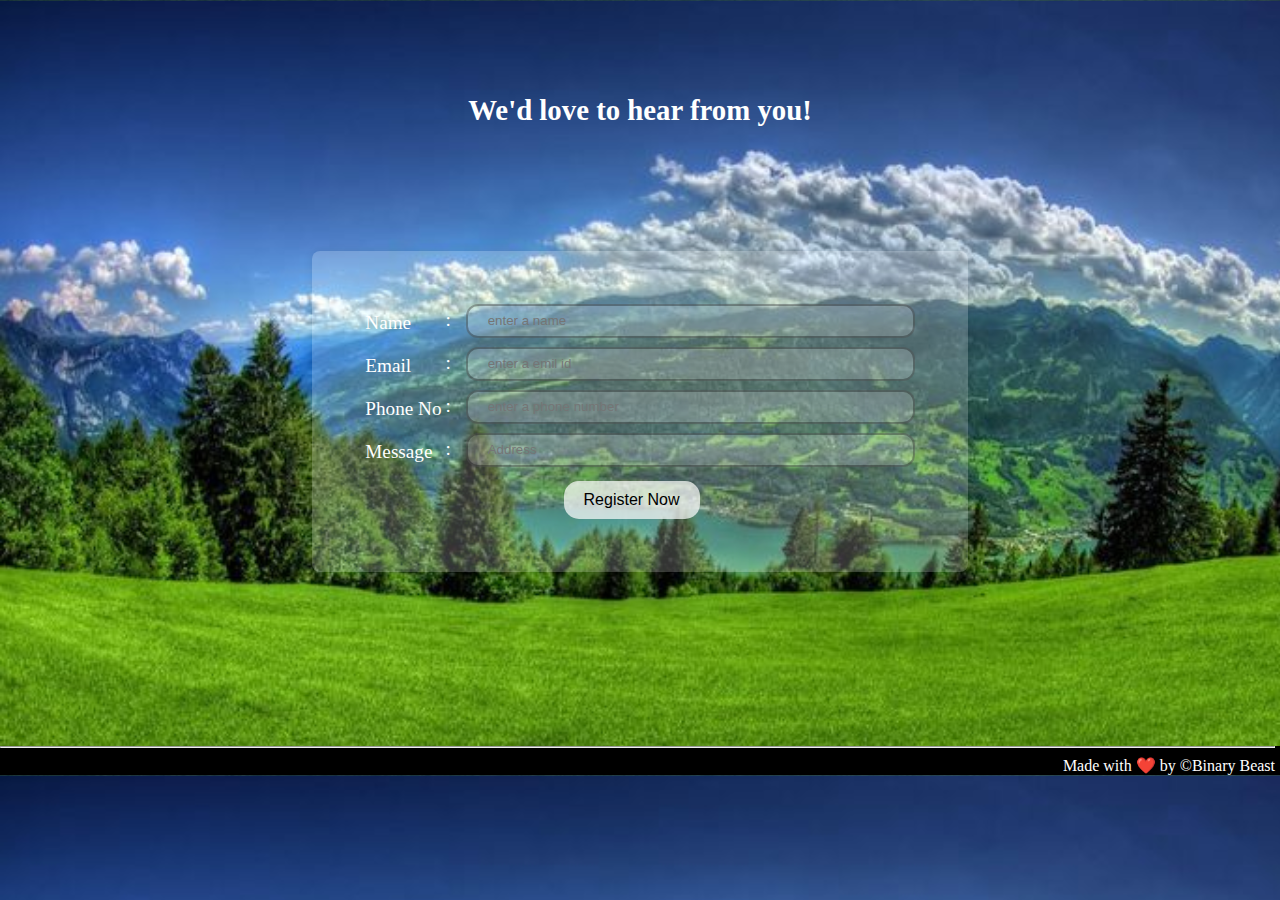
<file: contact.html>
<!DOCTYPE html>
<html lang="en">
<head>

	<title>Contact us</title>
	<link rel="stylesheet" href="painting.css">
</head>
<body class="bg"  bgcolor="black">
	<center><div class="H2"><h2>We'd love to hear from you!</h2></div><br></center>
	<div class="size"><center>
		<table class="container">
			<form> <br><tr><td>Name</td>
				<td>: <input type="text" placeholder="enter a name"  ></td>
									</tr></form>
							<tr><td>Email</td>
								<td>: <input type="email" placeholder="enter a emil id"></td>
									</tr>
							<tr><td>Phone No </td>
								<td>: <input type="number" placeholder="enter a phone number" ></td>
									</tr>
							<tr><td>Message</td>
								<td>: <input type="text" placeholder="Address"></td></tr>
								<tr><td></td><td><button class="reg">Register Now</button></td>
								</tr>					
		</table>
	</center></div>
	<div class="dev-info" style="margin-top:154px ;">
		<hr>
		<span>Made with ❤️ by</span>
		<a href="index.html" target="_blank" class="acolor">&copyBinary Beast
		</a>
	</div>
</body>

</html>
</file>
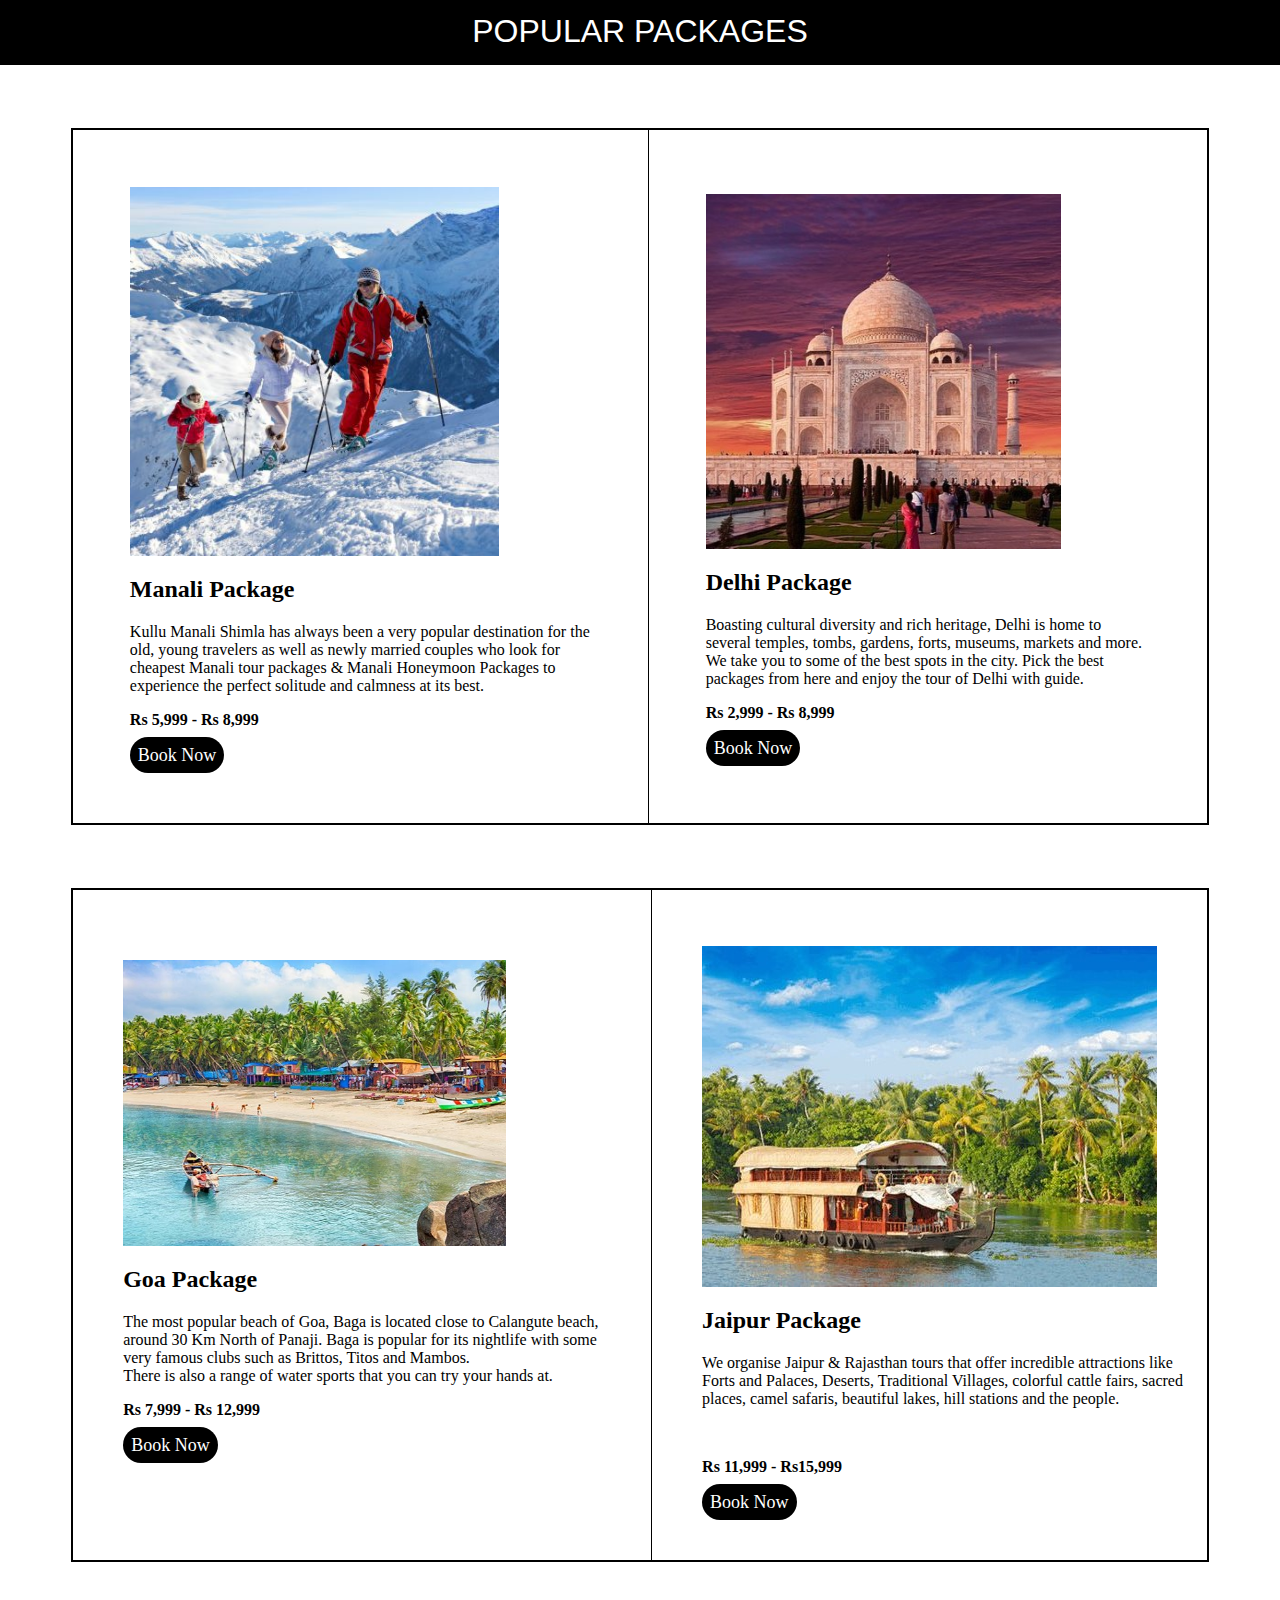
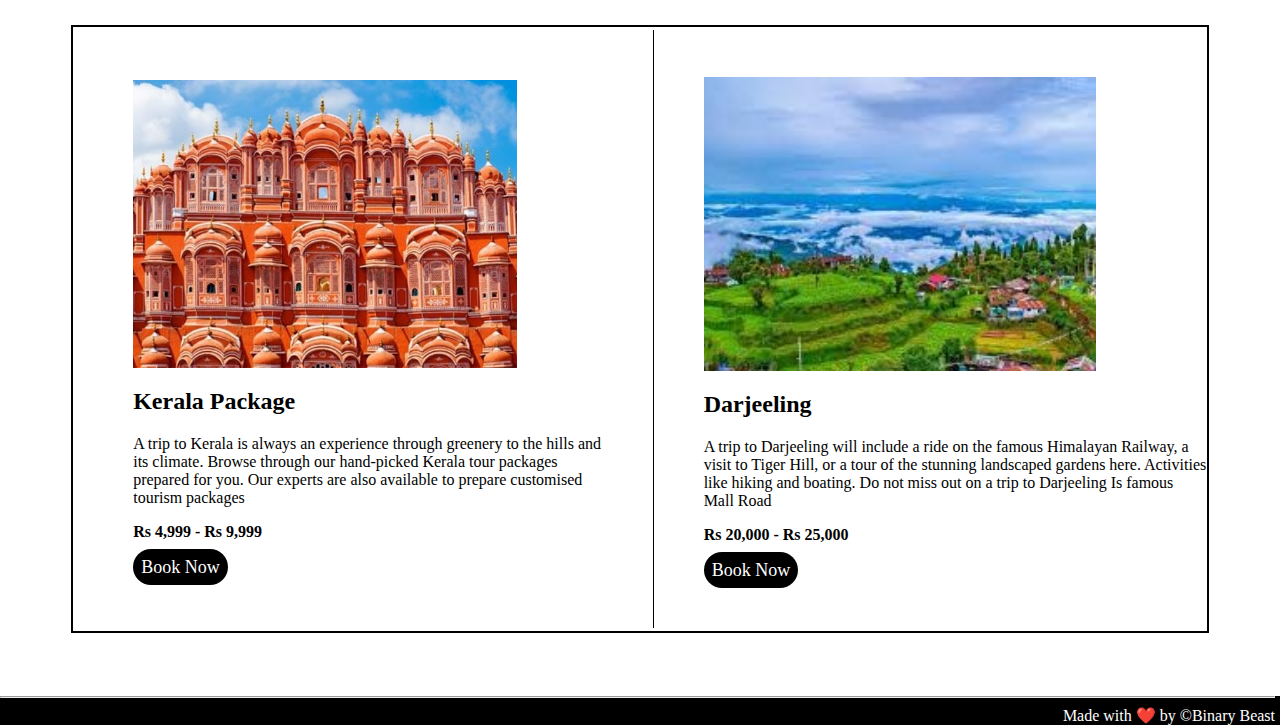
<file: places.html>
<head>
  <link rel="stylesheet" href="painting.css">
</head>


<body>
  
<p class="head_place"> popular packages</p>

<div class="align_img">
      <div class="img1 hov">
        <img src="img/img-1.jpg" width="80%" alt="Manali_">      
        <h2>Manali Package</h2>
        <p>Kullu Manali Shimla has always been a very popular destination for the old, young travelers as well as newly married couples who look for cheapest Manali tour packages & Manali Honeymoon Packages to experience the perfect solitude and calmness at its best.</p>
        <p class="big">Rs 5,999 - Rs 8,999</p >
        <a href="contact.html" class="btn_a">Book Now</a>
       </div> 

      <div class="img2 hov">
        <img src="img/img-3.jpg" width="80%" alt="Delhi_">
        <h2>Delhi Package</h2>
        <p>Boasting cultural diversity and rich heritage, Delhi is home to several temples, tombs, gardens, forts, museums, markets and more. We take you to some of the best spots in the city. Pick the best packages from here and enjoy the tour of Delhi with guide.</p>
        <p class="big">Rs 2,999 - Rs 8,999</p >
        <a href="contact.html" class="btn_a">Book Now</a>
      </div>  

 </div>
            
            
<div class="align_img" >
      <div class="img3 hov" style="height: 600px;"> 
        <img src="img/img-2.jpg" width="80%" alt="Goa_">      
        <h2>Goa Package</h2>
        <p>The most popular beach of Goa, Baga is located close to Calangute beach, around 30 Km North of Panaji. Baga is popular for its nightlife with some very famous clubs such as Brittos, Titos and Mambos.<br> There is also a range of water sports that you can try your hands at.</p>
        <p class="big">Rs 7,999 - Rs 12,999</p >
        <a href="contact.html" class="btn_a" style="margin-bottom: 70px;">Book Now</a>
      </div> 
      <div class="img4 hov">
        <img src="img/img-5.jpg" width="" alt="Jaipur_">
        <h2>Jaipur Package</h2>
        <p>We organise Jaipur & Rajasthan tours that offer incredible attractions like Forts and Palaces, Deserts, Traditional Villages, colorful cattle fairs, sacred places, camel safaris, beautiful lakes, hill stations and the people. </p>
        <br>
        <p class="big">Rs 11,999 - Rs15,999</p>
        <a href="contact.html" class="btn_a">Book Now</a>
    </div>   

 </div>   

<div class="align_img">
    <div class="img5 hov"> 
      <img src="img/img-4.jpg" width="80%" alt="Kerla_">      
      <h2>Kerala Package</h2>
      <p>A trip to Kerala is always an experience through greenery to the hills and its climate. Browse through our hand-picked Kerala tour packages prepared for you. Our experts are also available to prepare customised tourism packages</p>
      <p class="big">Rs 4,999 - Rs 9,999</p>
      <a href="contact.html" class="btn_a">Book Now</a>
    </div> 
    <div class="img6 hov">
      <img src="img/img-6.jpg" width="78%" alt="Darjeeling_">
      <h2>Darjeeling</h2>
      <p>A trip to Darjeeling will include a ride on the famous Himalayan Railway, a visit to Tiger Hill, or a tour of the stunning landscaped gardens here. Activities like hiking and boating. Do not miss out on a trip to Darjeeling Is famous Mall Road</p>
      <p class="big">Rs 20,000 - Rs 25,000</p>
      <a href="contact.html" class="btn_a">Book Now</a>
   
          
</div>     

</div>
<div class="dev-info">
  <hr>
  <span>Made with ❤️ by</span>
  <a href="BB.html" target="_blank" class="acolor">&copyBinary Beast
  </a>
</div>
      

</body>
</file>
<file: painting.css>
.never{
  font-size: 28px;
  letter-spacing: 1px;
  text-transform: uppercase;
  color: yellow;
  font-family: 'Gill Sans', 'Gill Sans MT', Calibri, 'Trebuchet MS', sans-serif;
  text-align: left;  }

.travel{
  font-size: 19px;
  letter-spacing: 1px;
  text-transform: uppercase;
  font-family: 'Gill Sans', 'Gill Sans MT', Calibri, 'Trebuchet MS', sans-serif; }

.para{
  font-size: 20px;
  margin: 20px 0px;
  font-family: 'Poppins', sans-serif;
  max-width: 450px; }

.align{
  margin-left: 30px; }

.btn
{ text-decoration: solid;
  font-size:large;
  border: none;
  border-radius: 20px;
  background-color: black;
  color: white;
  width: 150px;
  height: 50px;
  cursor:pointer;
  transition:  background-color 3.0s; 
  padding: 8px; }

.btn:hover
{   color: gold; }

.dev-info{
  background-color: black;
  color: white;
  text-align: end;
  margin-bottom: -8px;
  margin-left: -8px;
  margin-right: -8px;
  padding-right: 5px;
  transition: color 5s;
  text-decoration: none; }

.dev-info:hover{
  color:gold; }

.acolor:link
{
  color: white;
  background-color: transparent;
  text-decoration: none;  }

.acolor:hover{
  transition: color 5s;
  color:gold; }

.page
{ background-color:aquamarine; }

.header{
  padding-top: 5px;
  padding-bottom: 5px;
  padding-left: 8px;
  background-color: black;
  color: white;
  margin-top: -10px;
  margin-bottom: 50px;
  margin-left: -10px;
  margin-right: -10px;
  text-transform: uppercase;
  letter-spacing: 1px;
  font-family: 'Gill Sans', 'Gill Sans MT', Calibri, 'Trebuchet MS', sans-serif; }

.contact_a{
  color:white;
  text-decoration: none; }

.contact_a:hover{
  color: yellow; }

.one{
  text-align: center; }

.flex {   display: flex; }

.header_places:hover
{ color: gold; }

h1 {
  font-family: 'Poppins', sans-serif, 'arial';
  font-weight: 600;
  font-size: 72px;
  color: blue;
  text-align: center; }

h4 {
  font-family: 'Roboto', sans-serif, 'arial';
  font-weight: 400;
  font-size: 20px;
  color: #9b9b9b;
  line-height: 1.5; }

.ralign{ padding-left: -35px; }

.head_place 
{
  font-size: xx-large;
  text-align: center;
 text-decoration: none;
 text-transform: uppercase;
 font-family: 'Gill Sans', 'Gill Sans MT', Calibri, 'Trebuchet MS', sans-serif;
 font-style: normal;
 background-color: black;
 color: white;
 padding: 15px;
 margin-bottom: 30px;
 margin-left: -10px;
 margin-right: -10px;
 margin-top: -10px;
 transition: color 10s; }

.align_img
{
    display: flex;
    border: 2px solid black;
    margin: 5%;
    justify-content: center;
    align-items: center; 
}

.img1{
  border-right: 1px solid black;
  padding: 5%; }

.img2{   padding: 5%; } 

.btn_a{
  text-decoration: solid;
  font-size:large;
  border: none;
  border-radius: 20px;
  background-color: black;
  color: white;
  width: 150px;
  height: 50px;
  cursor:pointer;
  transition:  color 0.5s; 
  padding: 8px; }

.btn_a:hover{
  color: gold; 
  font-size: larger;
  padding: 10px;
  border-radius: 15px; }

.img3 {
  border-right: 1px solid black;
  padding-left: 50px;
  padding-right: 50px;
  padding-top: 70px; }

.img4{
 padding-left: 50px;
 padding-top: 30px;
 padding-bottom: 20px; }

.img5 {
  border-right:1px solid black ;
  padding-right: 40px;
  padding-left: 60px;
  padding-top: 50px;
  padding-bottom: 50px;  }

.img6 {
  padding-left: 50px;
  padding-top: 50px; 
  padding-bottom: 50px; }

.big{
  font-size: medium;
  font-weight: bold;
  transition: color 0.8s;  }

.container {
    max-width: auto;
    margin: -30px 0 0 0;
    padding: 50px;
    background-color:rgba(255,255,255,0.2);
    color: white;
    border-radius: 8px;
    box-shadow: 0 0 10px rgba(0, 0, 0, 0.1); }

.H2{font-size: larger;
  max-width: auto;
    margin: 50px auto;
    padding: 20px;
    background-color:rgba(255,255,255,0.0);
    color: white;
    border-radius: 8px; }

.size{
      padding: 20px;
      font-size: larger; }

input{
  background-color:rgba(255,255,255,0.2);
  border-radius: 12px;
  margin-left: 10px;
  margin-bottom: 5px;
  padding: 0 25px 0 20px;
  width: 400px;
  height: 30px;
  text-decoration:none ; 
  border:solid 2px rgba(0,0,0,0.3) ;}

.reg
{ margin-top: 5px;
  padding: 10px 20px 10px 20px;
  margin-left: 118px;
  font-size: medium;
  cursor: help;
  color: black;
  background-color: rgba(255, 255, 255, 0.7);
  border-radius: 15px;
  border: none; 
  transition: color 0.3s; }

.reg:hover{
  color: gray;  }

.bg{
  background-image: url(img/nt.jpg);
background-size:cover; }
</file>
